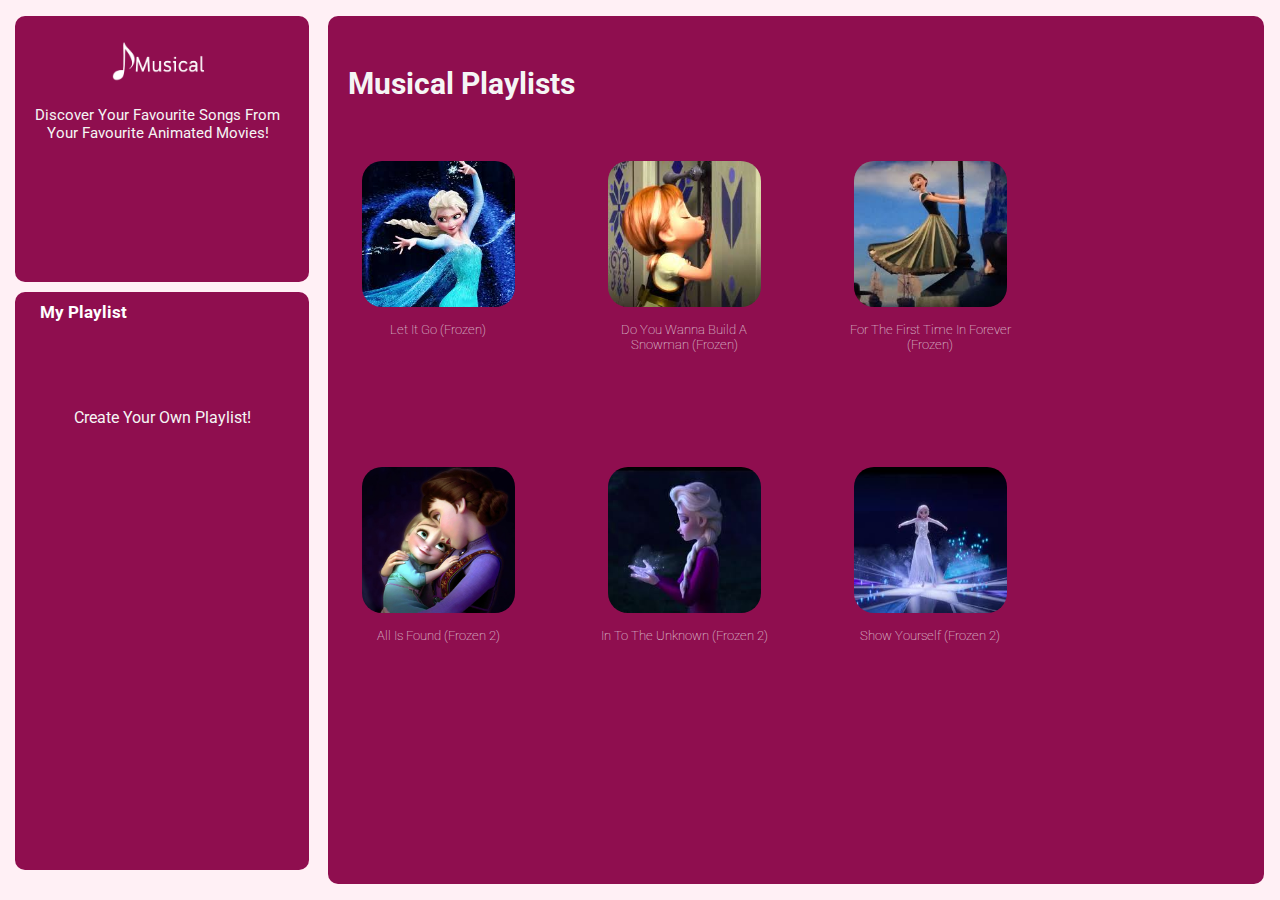
<file: index.html>
<!DOCTYPE html>
<html>

<head>
  <meta charset="utf-8">
  <meta name="viewport" content="width=device-width">
  <title>Musical</title>
  <link href="https://fonts.googleapis.com/css2?family=Lobster&family=Roboto&family=Tilt+Neon&display=swap"
    rel="stylesheet">
  <link href="musicstyle.css" rel="stylesheet" type="text/css" />
  <link rel="stylesheet" href="https://cdnjs.cloudflare.com/ajax/libs/font-awesome/6.5.2/css/all.min.css"
    integrity="sha512-SnH5WK+bZxgPHs44uWIX+LLJAJ9/2PkPKZ5QiAj6Ta86w+fsb2TkcmfRyVX3pBnMFcV7oQPJkl9QevSCWr3W6A=="
    crossorigin="anonymous" referrerpolicy="no-referrer" />
  <link rel="icon"
    href="symbol.png"
    type="image/png">
</head>

<body>

  <!--LEFT PANEL-->

  <div class="panel-container">
    <div class="left-panel panel">

      <div class="close-con">
        <i class="fa-solid fa-xmark close" style="color: #ffffff;"></i>
      </div>

      <div class="first-box box">
        <ul type="none" class="main-list">
          <li><a href=""><img
                src="musicalogo.png" alt="logo"
                class="logo"></a></li>
          <li><p>Discover Your Favourite Songs From Your Favourite Animated Movies!</p></li>
        </ul>
      </div>

      <div class="second-box box">
        <div class="library">

          <div class="library-head">
            <h2><i class="fa-solid fa-layer-group"></i>My Playlist</h2>
            <div class="plus-container" data-tooltip="Add Songs To Playlist">
            <i class="fa-solid fa-plus plus"></i>
          </div>
          </div>

          <div class="empty-msg">
            <p>Create Your Own Playlist!</p>
          </div> 

          <div class="library-rows"></div>
        </div>

        
        <div class="ok-con">
        <button class="btn ok-btn">Ok</button>
        </div>
      </div>

    </div>

    <!--RIGHT PANEL-->

    <div class="right-panel panel box">

      <nav>
        <div class="bars-con">
          <i class="fa-solid fa-bars bars" style="color: #ffffff;"></i>
        </div>
       </nav>

      <div class="musical-playlists">
        <div class="sec-nav">
          <h1>Musical Playlists</h1>
        </div>

        <div class="album-cards">

          <div class="card-container">
            <div class="card">
              <div class="selectbtn"></div>
              <img
                src="letit.jpeg"
                alt="Dinner Jazz">
              <div class="text">
                <h5>Let It Go (Frozen)</h5>
              </div>
              <div class="play-btn-container">
                <i class="fa-solid fa-play play-btn" data-index="0"></i>
              </div>
            </div>
          </div>

          <div class="card-container">
            <div class="card">
              <div class="selectbtn"></div>
              <img
                src="buildsnowman.jpeg"
                alt="Dinner Jazz">
              <div class="text">
                <h5>Do You Wanna Build A Snowman (Frozen)</h5>
              </div>
              <div class="play-btn-container">
                <i class="fa-solid fa-play play-btn" data-index="1"></i>
              </div>
            </div>
          </div>

          <div class="card-container">
            <div class="card">
              <div class="selectbtn"></div>
              <img
                src="firsttime.jpeg"
                alt="Dinner Jazz">
              <div class="text">
                <h5>For The First Time In Forever (Frozen)</h5>
              </div>
              <div class="play-btn-container">
                <i class="fa-solid fa-play play-btn" data-index="2"></i>
              </div>
            </div>
          </div>

          <div class="card-container">
            <div class="card">
              <div class="selectbtn"></div>
              <img
                src="found.jpg"
                alt="Dinner Jazz">
              <div class="text">
                <h5>All Is Found (Frozen 2)</h5>
              </div>
              <div class="play-btn-container">
                <i class="fa-solid fa-play play-btn"  data-index="3"></i>
              </div>
            </div>
          </div>

          <div class="card-container">
            <div class="card">
              <div class="selectbtn"></div>
              <img
                src="unknown.jpg"
                alt="Dinner Jazz">
              <div class="text">
                <h5>In To The Unknown (Frozen 2)</h5>
              </div>
              <div class="play-btn-container">
                <i class="fa-solid fa-play play-btn"  data-index="4"></i>
              </div>
            </div>
          </div>

          <div class="card-container">
            <div class="card">
              <div class="selectbtn"></div>
              <img
                src="showyourself.jpeg"
                alt="Dinner Jazz">
              <div class="text">
                <h5>Show Yourself (Frozen 2)</h5>
              </div>
              <div class="play-btn-container">
                <i class="fa-solid fa-play play-btn" data-index="5"></i>
              </div>
            </div>
          </div>

          <div class="card-container">
            <div class="card">
              <div class="selectbtn"></div>
              <img
                src="some.jpeg"
                alt="Dinner Jazz">
              <div class="text">
                <h5>Some Things Never Change (Frozen 2)</h5>
              </div>
              <div class="play-btn-container">
                <i class="fa-solid fa-play play-btn"  data-index="6"></i>
              </div>
            </div>
          </div>

          <div class="card-container">
            <div class="card">
              <div class="selectbtn"></div>
              <img
                src="next.jpeg"
                alt="Dinner Jazz">
              <div class="text">
                <h5>The Next Right Thing (Frozen 2)</h5>
              </div>
              <div class="play-btn-container">
                <i class="fa-solid fa-play play-btn"  data-index="7"></i>
              </div>
            </div>
          </div>

          <div class="card-container">
            <div class="card">
              <div class="selectbtn"></div>
              <img
                src="woods.jpeg"
                alt="Dinner Jazz">
              <div class="text">
                <h5>Lost In The Woods (Frozen 2)</h5>
              </div>
              <div class="play-btn-container">
                <i class="fa-solid fa-play play-btn"  data-index="8"></i>
              </div>
            </div>
          </div>

          <div class="card-container">
            <div class="card">
              <div class="selectbtn"></div>
              <img
                src="family.jpeg"
                alt="Dinner Jazz">
              <div class="text">
                <h5>The Family Madrigal (Encanto)</h5>
              </div>
              <div class="play-btn-container">
                <i class="fa-solid fa-play play-btn"  data-index="9"></i>
              </div>
            </div>
          </div>

          <div class="card-container">
            <div class="card">
              <div class="selectbtn"></div>
              <img
                src="waiting.jpeg"
                alt="Dinner Jazz">
              <div class="text">
                <h5>Waiting On A Miracle (Encanto)</h5>
              </div>
              <div class="play-btn-container">
                <i class="fa-solid fa-play play-btn"  data-index="10"></i>
              </div>
            </div>
          </div>

          <div class="card-container">
            <div class="card">
              <div class="selectbtn"></div>
              <img
                src="surface.jpeg"
                alt="Dinner Jazz">
              <div class="text">
                <h5>Surface Pressure (Encanto)</h5>
              </div>
              <div class="play-btn-container">
                <i class="fa-solid fa-play play-btn"  data-index="11"></i>
              </div>
            </div>
          </div>

          <div class="card-container">
            <div class="card">
              <div class="selectbtn"></div>
              <img
                src="else.jpeg"
                alt="Dinner Jazz">
              <div class="text">
                <h5>What Else Can I Do (Encanto)</h5>
              </div>
              <div class="play-btn-container">
                <i class="fa-solid fa-play play-btn"  data-index="12"></i>
              </div>
            </div>
          </div>

          <div class="card-container">
            <div class="card">
              <div class="selectbtn"></div>
              <img
                src="bruno.jpeg"
                alt="Dinner Jazz">
              <div class="text">
                <h5>We Don't Talk About Bruno (Encanto)</h5>
              </div>
              <div class="play-btn-container">
                <i class="fa-solid fa-play play-btn" data-index="13"></i>
              </div>
            </div>
          </div>

          <div class="card-container">
            <div class="card">
              <div class="selectbtn"></div>
              <img
                src="begin.jpeg"
                alt="Dinner Jazz">
              <div class="text">
                <h5>When Will My Life Begin (Tangled)</h5>
              </div>
              <div class="play-btn-container">
                <i class="fa-solid fa-play play-btn"  data-index="14"></i>
              </div>
            </div>
          </div>

          <div class="card-container">
            <div class="card">
              <div class="selectbtn"></div>
              <img
                src="light.jpeg"
                alt="Dinner Jazz">
              <div class="text">
                <h5>I See The Light (Tangled)</h5>
              </div>
              <div class="play-btn-container">
                <i class="fa-solid fa-play play-btn" data-index="15"></i>
              </div>
            </div>
          </div>

          <div class="card-container">
            <div class="card">
              <div class="selectbtn"></div>
              <img
                src="imm.jpeg"
                alt="Dinner Jazz">
              <div class="text">
                <h5>Immortals (Big Hero 6)</h5>
              </div>
              <div class="play-btn-container">
                <i class="fa-solid fa-play play-btn"  data-index="16"></i>
              </div>
            </div>
          </div>

          <div class="card-container">
            <div class="card">
              <div class="selectbtn"></div>
              <img
                src="poco.jpeg"
                alt="Dinner Jazz">
              <div class="text">
                <h5>Un Poco Loco (Coco)</h5>
              </div>
              <div class="play-btn-container">
                <i class="fa-solid fa-play play-btn"  data-index="17"></i>
              </div>
            </div>
          </div>

          <div class="card-container">
            <div class="card">
              <div class="selectbtn"></div>
              <img
                src="remember.jpeg"
                alt="Dinner Jazz">
              <div class="text">
                <h5>Remember Me (Coco)</h5>
              </div>
              <div class="play-btn-container">
                <i class="fa-solid fa-play play-btn"  data-index="18"></i>
              </div>
            </div>
          </div>

          <div class="card-container">
            <div class="card">
              <div class="selectbtn"></div>
              <img
                src="lalar.jpeg"
                alt="Dinner Jazz">
              <div class="text">
                <h5>La Llorona (Coco)</h5>
              </div>
              <div class="play-btn-container">
                <i class="fa-solid fa-play play-btn"  data-index="19"></i>
              </div>
            </div>
          </div>

          <div class="card-container">
            <div class="card">
              <div class="selectbtn"></div>
              <img
                src="proud.jpg"
                alt="Dinner Jazz">
              <div class="text">
                <h5>My Proud Corazon (Coco)</h5>
              </div>
              <div class="play-btn-container">
                <i class="fa-solid fa-play play-btn"  data-index="20"></i>
              </div>
            </div>
          </div>

        </div>

        <div class="playbar">

          <div class="playbar-data">
            <div class="song-info">
             
            </div>

            <div class="song-duration">
             
            </div>

            <div class="volume">
              <i class="fa-solid fa-volume-high vol-icon" style="color: #ffffff;"></i>
              <div class="range">
                <input type="range" name="vol-slider" class="vol-slider">
              </div>
            </div>


          </div>

          <div class="icons">
            <i class="fa-solid fa-backward-step" id="previous" style="color: #ffffff;"></i>
            <i class="fa-solid fa-play" id="play" style="color: #ffffff;"></i>
            <i class="fa-solid fa-forward-step" id="next" style="color: #ffffff;"></i>
          </div>

          <div class="seekbar">
            <div class="circle"></div>
          </div>

        </div>

      </div>

      <script src="musicalscript.js"></script>
</body>

</html>
</file>
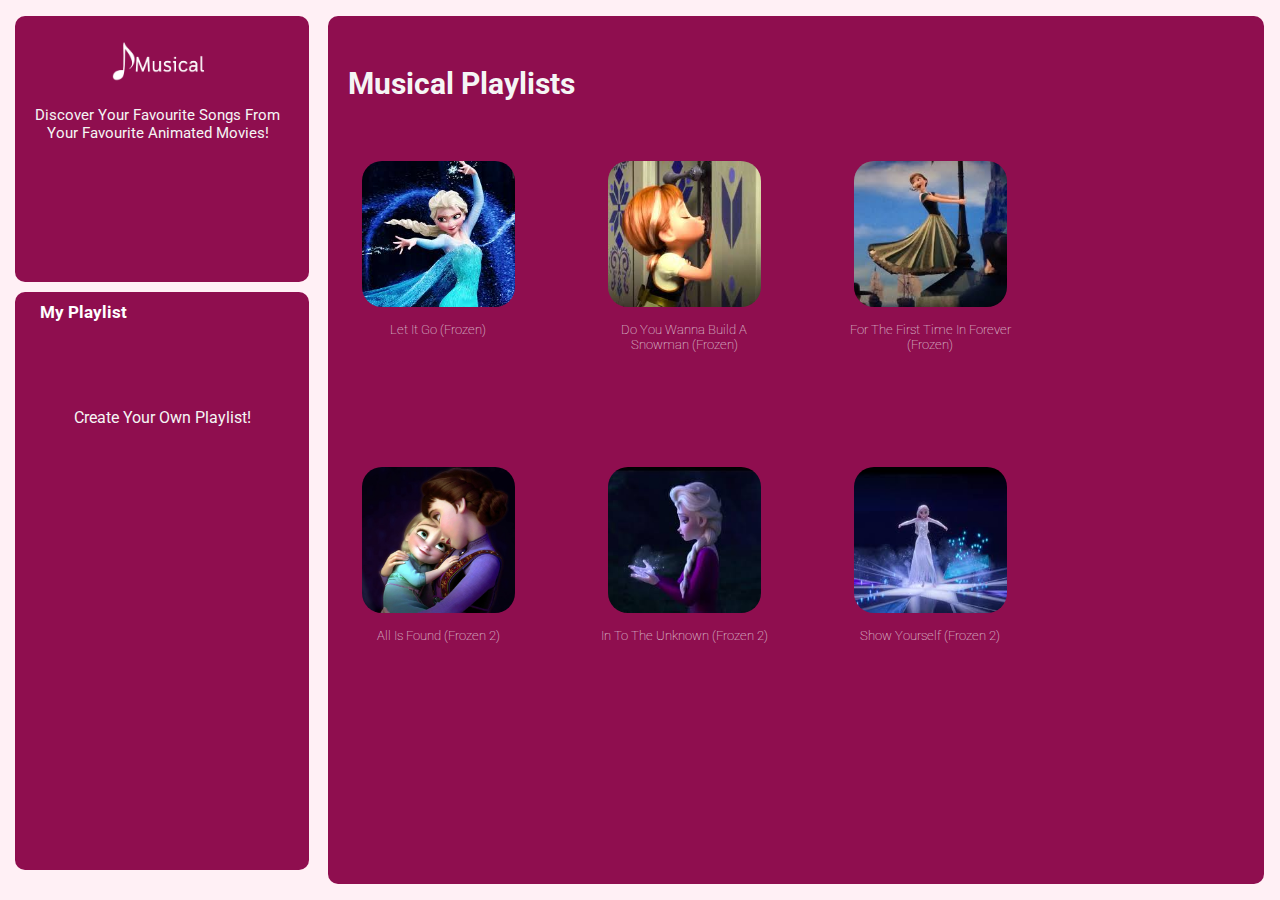
<file: musical.html>
<!DOCTYPE html>
<html>

<head>
  <meta charset="utf-8">
  <meta name="viewport" content="width=device-width">
  <title>Musical</title>
  <link href="https://fonts.googleapis.com/css2?family=Lobster&family=Roboto&family=Tilt+Neon&display=swap"
    rel="stylesheet">
  <link href="musicstyle.css" rel="stylesheet" type="text/css" />
  <link rel="stylesheet" href="https://cdnjs.cloudflare.com/ajax/libs/font-awesome/6.5.2/css/all.min.css"
    integrity="sha512-SnH5WK+bZxgPHs44uWIX+LLJAJ9/2PkPKZ5QiAj6Ta86w+fsb2TkcmfRyVX3pBnMFcV7oQPJkl9QevSCWr3W6A=="
    crossorigin="anonymous" referrerpolicy="no-referrer" />
  <link rel="icon"
    href="symbol.png"
    type="image/png">
</head>

<body>

  <!--LEFT PANEL-->

  <div class="panel-container">
    <div class="left-panel panel">

      <div class="close-con">
        <i class="fa-solid fa-xmark close" style="color: #ffffff;"></i>
      </div>

      <div class="first-box box">
        <ul type="none" class="main-list">
          <li><a href=""><img
                src="musicalogo.png" alt="logo"
                class="logo"></a></li>
          <li><p>Discover Your Favourite Songs From Your Favourite Animated Movies!</p></li>
        </ul>
      </div>

      <div class="second-box box">
        <div class="library">

          <div class="library-head">
            <h2><i class="fa-solid fa-layer-group"></i>My Playlist</h2>
            <div class="plus-container" data-tooltip="Add Songs To Playlist">
            <i class="fa-solid fa-plus plus"></i>
          </div>
          </div>

          <div class="empty-msg">
            <p>Create Your Own Playlist!</p>
          </div> 

          <div class="library-rows"></div>
        </div>

        
        <div class="ok-con">
        <button class="btn ok-btn">Ok</button>
        </div>
      </div>

    </div>

    <!--RIGHT PANEL-->

    <div class="right-panel panel box">

      <nav>
        <div class="bars-con">
          <i class="fa-solid fa-bars bars" style="color: #ffffff;"></i>
        </div>
       </nav>

      <div class="musical-playlists">
        <div class="sec-nav">
          <h1>Musical Playlists</h1>
        </div>

        <div class="album-cards">

          <div class="card-container">
            <div class="card">
              <div class="selectbtn"></div>
              <img
                src="letit.jpeg"
                alt="Dinner Jazz">
              <div class="text">
                <h5>Let It Go (Frozen)</h5>
              </div>
              <div class="play-btn-container">
                <i class="fa-solid fa-play play-btn" data-index="0"></i>
              </div>
            </div>
          </div>

          <div class="card-container">
            <div class="card">
              <div class="selectbtn"></div>
              <img
                src="buildsnowman.jpeg"
                alt="Dinner Jazz">
              <div class="text">
                <h5>Do You Wanna Build A Snowman (Frozen)</h5>
              </div>
              <div class="play-btn-container">
                <i class="fa-solid fa-play play-btn" data-index="1"></i>
              </div>
            </div>
          </div>

          <div class="card-container">
            <div class="card">
              <div class="selectbtn"></div>
              <img
                src="firsttime.jpeg"
                alt="Dinner Jazz">
              <div class="text">
                <h5>For The First Time In Forever (Frozen)</h5>
              </div>
              <div class="play-btn-container">
                <i class="fa-solid fa-play play-btn" data-index="2"></i>
              </div>
            </div>
          </div>

          <div class="card-container">
            <div class="card">
              <div class="selectbtn"></div>
              <img
                src="found.jpg"
                alt="Dinner Jazz">
              <div class="text">
                <h5>All Is Found (Frozen 2)</h5>
              </div>
              <div class="play-btn-container">
                <i class="fa-solid fa-play play-btn"  data-index="3"></i>
              </div>
            </div>
          </div>

          <div class="card-container">
            <div class="card">
              <div class="selectbtn"></div>
              <img
                src="unknown.jpg"
                alt="Dinner Jazz">
              <div class="text">
                <h5>In To The Unknown (Frozen 2)</h5>
              </div>
              <div class="play-btn-container">
                <i class="fa-solid fa-play play-btn"  data-index="4"></i>
              </div>
            </div>
          </div>

          <div class="card-container">
            <div class="card">
              <div class="selectbtn"></div>
              <img
                src="showyourself.jpeg"
                alt="Dinner Jazz">
              <div class="text">
                <h5>Show Yourself (Frozen 2)</h5>
              </div>
              <div class="play-btn-container">
                <i class="fa-solid fa-play play-btn" data-index="5"></i>
              </div>
            </div>
          </div>

          <div class="card-container">
            <div class="card">
              <div class="selectbtn"></div>
              <img
                src="some.jpeg"
                alt="Dinner Jazz">
              <div class="text">
                <h5>Some Things Never Change (Frozen 2)</h5>
              </div>
              <div class="play-btn-container">
                <i class="fa-solid fa-play play-btn"  data-index="6"></i>
              </div>
            </div>
          </div>

          <div class="card-container">
            <div class="card">
              <div class="selectbtn"></div>
              <img
                src="next.jpeg"
                alt="Dinner Jazz">
              <div class="text">
                <h5>The Next Right Thing (Frozen 2)</h5>
              </div>
              <div class="play-btn-container">
                <i class="fa-solid fa-play play-btn"  data-index="7"></i>
              </div>
            </div>
          </div>

          <div class="card-container">
            <div class="card">
              <div class="selectbtn"></div>
              <img
                src="woods.jpeg"
                alt="Dinner Jazz">
              <div class="text">
                <h5>Lost In The Woods (Frozen 2)</h5>
              </div>
              <div class="play-btn-container">
                <i class="fa-solid fa-play play-btn"  data-index="8"></i>
              </div>
            </div>
          </div>

          <div class="card-container">
            <div class="card">
              <div class="selectbtn"></div>
              <img
                src="family.jpeg"
                alt="Dinner Jazz">
              <div class="text">
                <h5>The Family Madrigal (Encanto)</h5>
              </div>
              <div class="play-btn-container">
                <i class="fa-solid fa-play play-btn"  data-index="9"></i>
              </div>
            </div>
          </div>

          <div class="card-container">
            <div class="card">
              <div class="selectbtn"></div>
              <img
                src="waiting.jpeg"
                alt="Dinner Jazz">
              <div class="text">
                <h5>Waiting On A Miracle (Encanto)</h5>
              </div>
              <div class="play-btn-container">
                <i class="fa-solid fa-play play-btn"  data-index="10"></i>
              </div>
            </div>
          </div>

          <div class="card-container">
            <div class="card">
              <div class="selectbtn"></div>
              <img
                src="surface.jpeg"
                alt="Dinner Jazz">
              <div class="text">
                <h5>Surface Pressure (Encanto)</h5>
              </div>
              <div class="play-btn-container">
                <i class="fa-solid fa-play play-btn"  data-index="11"></i>
              </div>
            </div>
          </div>

          <div class="card-container">
            <div class="card">
              <div class="selectbtn"></div>
              <img
                src="else.jpeg"
                alt="Dinner Jazz">
              <div class="text">
                <h5>What Else Can I Do (Encanto)</h5>
              </div>
              <div class="play-btn-container">
                <i class="fa-solid fa-play play-btn"  data-index="12"></i>
              </div>
            </div>
          </div>

          <div class="card-container">
            <div class="card">
              <div class="selectbtn"></div>
              <img
                src="bruno.jpeg"
                alt="Dinner Jazz">
              <div class="text">
                <h5>We Don't Talk About Bruno (Encanto)</h5>
              </div>
              <div class="play-btn-container">
                <i class="fa-solid fa-play play-btn" data-index="13"></i>
              </div>
            </div>
          </div>

          <div class="card-container">
            <div class="card">
              <div class="selectbtn"></div>
              <img
                src="begin.jpeg"
                alt="Dinner Jazz">
              <div class="text">
                <h5>When Will My Life Begin (Tangled)</h5>
              </div>
              <div class="play-btn-container">
                <i class="fa-solid fa-play play-btn"  data-index="14"></i>
              </div>
            </div>
          </div>

          <div class="card-container">
            <div class="card">
              <div class="selectbtn"></div>
              <img
                src="light.jpeg"
                alt="Dinner Jazz">
              <div class="text">
                <h5>I See The Light (Tangled)</h5>
              </div>
              <div class="play-btn-container">
                <i class="fa-solid fa-play play-btn" data-index="15"></i>
              </div>
            </div>
          </div>

          <div class="card-container">
            <div class="card">
              <div class="selectbtn"></div>
              <img
                src="imm.jpeg"
                alt="Dinner Jazz">
              <div class="text">
                <h5>Immortals (Big Hero 6)</h5>
              </div>
              <div class="play-btn-container">
                <i class="fa-solid fa-play play-btn"  data-index="16"></i>
              </div>
            </div>
          </div>

          <div class="card-container">
            <div class="card">
              <div class="selectbtn"></div>
              <img
                src="poco.jpeg"
                alt="Dinner Jazz">
              <div class="text">
                <h5>Un Poco Loco (Coco)</h5>
              </div>
              <div class="play-btn-container">
                <i class="fa-solid fa-play play-btn"  data-index="17"></i>
              </div>
            </div>
          </div>

          <div class="card-container">
            <div class="card">
              <div class="selectbtn"></div>
              <img
                src="remember.jpeg"
                alt="Dinner Jazz">
              <div class="text">
                <h5>Remember Me (Coco)</h5>
              </div>
              <div class="play-btn-container">
                <i class="fa-solid fa-play play-btn"  data-index="18"></i>
              </div>
            </div>
          </div>

          <div class="card-container">
            <div class="card">
              <div class="selectbtn"></div>
              <img
                src="lalar.jpeg"
                alt="Dinner Jazz">
              <div class="text">
                <h5>La Llorona (Coco)</h5>
              </div>
              <div class="play-btn-container">
                <i class="fa-solid fa-play play-btn"  data-index="19"></i>
              </div>
            </div>
          </div>

          <div class="card-container">
            <div class="card">
              <div class="selectbtn"></div>
              <img
                src="proud.jpg"
                alt="Dinner Jazz">
              <div class="text">
                <h5>My Proud Corazon (Coco)</h5>
              </div>
              <div class="play-btn-container">
                <i class="fa-solid fa-play play-btn"  data-index="20"></i>
              </div>
            </div>
          </div>

        </div>

        <div class="playbar">

          <div class="playbar-data">
            <div class="song-info">
             
            </div>

            <div class="song-duration">
             
            </div>

            <div class="volume">
              <i class="fa-solid fa-volume-high vol-icon" style="color: #ffffff;"></i>
              <div class="range">
                <input type="range" name="vol-slider" class="vol-slider">
              </div>
            </div>


          </div>

          <div class="icons">
            <i class="fa-solid fa-backward-step" id="previous" style="color: #ffffff;"></i>
            <i class="fa-solid fa-play" id="play" style="color: #ffffff;"></i>
            <i class="fa-solid fa-forward-step" id="next" style="color: #ffffff;"></i>
          </div>

          <div class="seekbar">
            <div class="circle"></div>
          </div>

        </div>

      </div>

      <script src="musicalscript.js"></script>
</body>

</html>
</file>
<file: musicstyle.css>
* {
  margin: 0;
  padding: 0;
  box-sizing: border-box;
}

html {
  height: 100%;
}

body {
  background-color: lavenderblush;
  /*rgb(245, 227, 194)*/
  color: whitesmoke;
  font-family: roboto;
  height: 100%;
}

.box {
  background-color: #8f0e4f;
}

.panel-container {
  height: 100%;
  display: flex;
  padding: 6px;
  position: relative;
}

.panel {
  border-radius: 10px;
}

a {
  text-decoration: none;
  color: white;
}

ul {
  list-style: none;
}

.left-panel {
  width: 25%;
  font-family: roboto;
  position: relative;
  height: 100%;
  display: flex;
  flex-direction: column;
  align-items: center;
}

.close-con {
  display: none;
}

.close {
  position: absolute;
  right: 0;
  font-size: 20px;
  margin: 30px;
  cursor: pointer;
}

.first-box {
  margin: 10px;
  padding: 10px;
  height: 30%;
  width: 94%;
  border-radius: 10px;
}

.logo {
  width: 100px;
  margin: 0px;
}

.main-list li {
  margin: 15px;
  margin-left: 6px;
  text-align: center;
}

.main-list li p {
  font-size: 15px;
  margin-top: 20px;
}

.second-box {
  margin: 10px;
  margin-top: 0;
  padding: 10px;
  height: 65%;
  width: 94%;
  border-radius: 10px;
}

.second-box i {
  margin-right: 15px;
}

.library {
  height: 90%;
}

.library h2 {
  font-size: 17px;
  color: white;
}

.library-head {
  display: flex;
  margin-bottom: 10px;
}

.plus-container{
  width: 17px;
  margin-left: auto;
  margin-right: 6px;
  position: relative;
}

.plus {
  font-size: 17px;
  cursor: pointer;
  color: whitesmoke;
}

.plus-container::before,
.plus-container::after {
  --scale: 0;
  --arrowsize: 10px;

  position: absolute;
  top: -.25rem;
  left: 50%;
  transform: translateX(-50%) translateY(var(--translate-y, 0)) scale(var(--scale));
  transition: 150ms transform;
  transform-origin: bottom center;
}

.plus-container::before{
  --translate-y: calc(-100% - var(--arrowsize));

  content: attr(data-tooltip);
  color: #540a2f;
  font-size: 16px;
  padding: 6px;
  border-radius: 5px;
  text-align: center;
  width: max-content;
  background-color: rgb(251, 226, 234);
  z-index: 1;
}

.plus-container:hover::before, .plus-container:hover::after{
 --scale: 1;
}

.plus-container::after {
--translate-y: calc( -1 * var(--arrowsize));
 content: '';
 border: 10px solid transparent;
 border-top-color: rgb(251, 226, 234);
 transform-origin: top center;
}

.empty-msg {
  margin-top: 10px;
  height: 170px;
  display: flex;
  align-items: center;
  justify-content: center;
}

.library-rows {
  margin-top: 10px;
  height: 90%;
  overflow-y: auto;
  display: none;
}

.library-rows::-webkit-scrollbar {
  width: 5px;
}

.library-rows::-webkit-scrollbar-track {
  border-radius: 25px;
}

.library-rows::-webkit-scrollbar-thumb {
  background-color: black;
  border-radius: 25px;
  cursor: pointer;
}

.library-row {
  display: flex;
  align-items: center;
  margin-bottom: 10px;
  padding: 10px;
  background-color: #540a2f;
  border-radius: 10px;
}

.library-row i {
  color: white;
  margin-right: 10px;
}

.library-row span {
  flex: 1;
  color: white;
  margin-right: 10px;
}

.library-play-btn {
  background-color: lavenderblush;
  color: black;
  padding: 6px 12px;
  border-radius: 20px;
  cursor: pointer;
}

.security-items {
  margin-top: 20px;
  padding: 4px;
}

.security-items ul {
  display: flex;
  flex-wrap: wrap;
  gap: 20px;
  font-size: 12px;
}

.security-items ul li a {
  color: #bfbfbf;
}

.security-items ul li:hover {
  text-decoration: underline;
}

.ok-con {
  display: flex;
  justify-content: center;
}

.ok-btn {
  background-color: #38061f;
  padding: 4px;
  color: white;
  border: 1px solid white;
  width: 100px;
  height: 30px;
  margin-top: 10px;
  display: none;
  border-radius: 35px;
  cursor: pointer;
}

.ok-btn:hover {
  border: 1.5px solid white;
  transform: scale(1.1);
}

/*RIGHT PANEL*/

.right-panel {
  width: 75%;
  margin: 10px;
  position: relative;
}

nav {
  display: flex;
  align-items: center;
  height: 50px;
  padding: 20px;
}

.bars-con {
  display: none;
}

.bars {
  font-size: 20px;
  margin-right: 20px;
  cursor: pointer;
}

.sec-nav h1 {
  font-size: 30px;
  margin-left: 20px;
}

.musical-playlists {
  height: 73%;
}

.album-cards {
  width: 100%;
  height: 100%;
  display: flex;
  flex-wrap: wrap;
  overflow-Y: auto;
  gap: 26px;
}

.album-cards::-webkit-scrollbar {
  width: 8px;
  height: 5px;
}

.album-cards::-webkit-scrollbar-track {
  border-radius: 25px;
}

.album-cards::-webkit-scrollbar-thumb {
  background-color: black;
  border-radius: 25px;
  cursor: pointer;
}

.card-container {
  margin: 10px;
  margin-top: 20px;
  height: 250px;
  width: 200px;
  display: flex;
  align-items: center;
  justify-content: center;
  padding: 10px;
}

.card-container:hover {
  cursor: pointer;
  background-color: #540a2f;
}

.card {
  height: 250px;
  width: 170px;
  display: flex;
  flex-direction: column;
  align-items: center;
  position: relative;
}

.selectbtn {
  height: 20px;
  width: 20px;
  border: 3px solid pink;
  border-radius: 50%;
  position: absolute;
  right: 0;
  margin-top: 10px;
  display: none;
}

.card img {
  height: 60%;
  width: 90%;
  border-radius: 20px;
  margin-top: 40px;
  overflow: hidden;
}

.text {
  height: 20%;
  margin-top: 15px;
}

.card h5 {
  text-align: center;
  font-weight: lighter;
}


.play-btn-container {
  background-color: black;
  width: 46px;
  height: 46px;
  padding: 10px;
  display: flex;
  align-items: center;
  justify-content: center;
  border-radius: 50%;
  font-size: 20px;
  position: absolute;
  bottom: 70px;
  right: 20px;
  opacity: 0;
  transition: bottom 0.3s ease-in-out, opacity 0.2s ease-in-out;
}

.play-btn-container:hover {
  transform: scale(1.01);
}

.card:hover .play-btn-container {
  bottom: 90px;
  opacity: 1;
}

.play-btn {
  margin-left: 2px;
  color: pink;
  font-size: 15px;
}

.playbar {
  position: absolute;
  bottom: 0;
  width: 100%;
  padding: 12px;
  background-color: #540a2f;
  display: none;
  align-items: center;
  justify-content: center;
  flex-direction: column;
}

.playbar-data {
  width: 100%;
  position: relative;
  display: flex;
}

.song-info {
  margin-left: 20px;
  position: absolute;
  left: 0;
}

.icons {
  display: flex;
  gap: 25px;
}

.playbar i {
  cursor: pointer;
}

.seekbar {
  width: 100%;
  height: 2px;
  margin-top: 20px;
  background-color: #ce1772;
  position: relative;
  cursor: pointer;
}

.circle {
  width: 15px;
  height: 15px;
  border-radius: 50%;
  background-color: #ce1772;
  position: relative;
  bottom: 7px;
  left: 0px;
  transition: left 0.2s;
}

.song-duration {
  margin-right: 20px;
  position: absolute;
  right: 100px;
  color: lightgrey;
}

.volume {
  position: absolute;
  right: 0;
  cursor: pointer;
  display: flex;
  gap: 10px;
}

.vol-slider {
  width: 70px;
}

/*RESPONSIVE*/

@media (max-width: 1200px) {

  .panel-container{
    padding: 0;
    margin: 0;
  }

  .left-panel {
    left: -100%;
    width: 60%;
    position: absolute;
    transition: left 0.5s ease-in-out;
    z-index: 1;
    border-radius: 0;
    gap: 10px;
  }

  .box{
    border-radius: 0;
    margin: 0;
  }

  .second-box{
  height: 66%;
  }

  .right-panel {
    width: 100%;
    height: 100%;
    padding: 0;
    margin: 0;
    border-radius: 0;
  }

  .bars-con {
    display: block;
  }

  .close-con {
    display: block;
  }

  .musical-playlists {
    text-align: center;
    display: flex;
    flex-direction: column;
    align-items: center;
    height: 80%;
  }

  .album-cards {
    flex-wrap: nowrap;
    flex-direction: column;
    align-items: center;
    height: 100%;
    margin-top: 10px;
    gap: 0;
  }

  .card-container {
    margin-top: 0px;
    width: 75%;
  }

  .card {
    width: 90%;
  }

  .card img {
    height: 70%;
    width: 80%;
  }

  .play-btn-container {
    left: 60%;
  }

  .playbar {
    height: 14%;
  }

  .playbar-data {
    margin-bottom: 28px;
    margin-top: 3px;
    font-size: 15px;
  }

  .song-info {
    width: 100px;
    font-size: 15px;
    height: 16px;
    overflow: hidden;
  }

  .seekbar {
    margin-bottom: 6px;
  }
}
</file>
